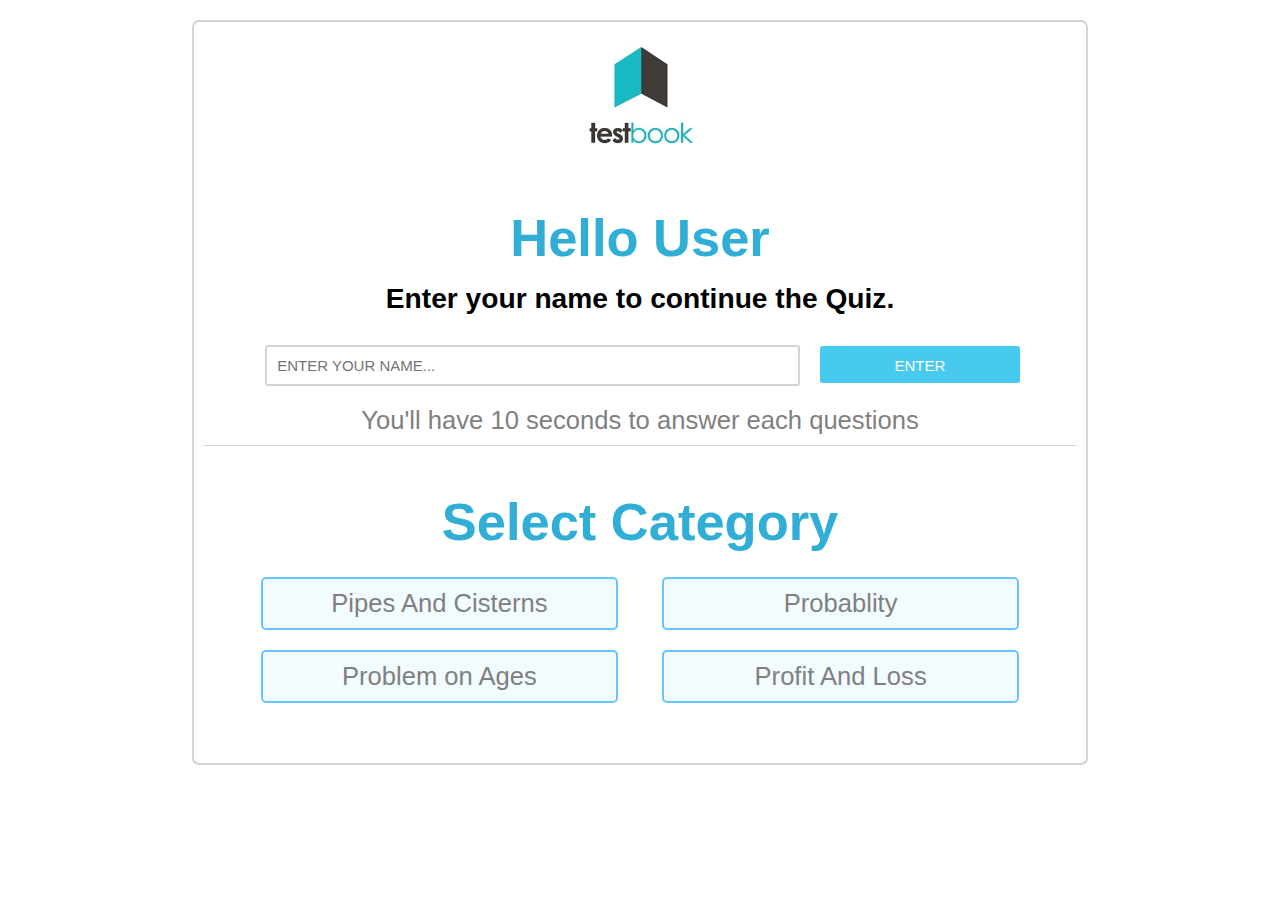
<file: index.html>
<!DOCTYPE html>
<html lang="en">
<head>
    <meta charset="UTF-8">
    <meta http-equiv="X-UA-Compatible" content="IE=edge">
    <meta name="viewport" content="width=device-width, initial-scale=1.0">

    <!-- Page title  -->
    <title>QuizSite</title>

    <!--Favicon Logo Image-->
    <link rel="icon" href="favicon.jpg" type="jpg/img">
    
    <link rel="stylesheet" href="style.css" type="text/css">
    
    
</head>
<body>
  <!-- Main Homepage div section -->
        <div class="homepage">
            <!--QuizApp_Logo -->
            <div class="logo_icon">
                <img src="testbook_logo.jpg" alt="Testbook">
            </div>

            <!-- Hello User and welcome username appears here -->
            <div class="major_title" id="displayName">Hello User</div>

            <!-- Guiding instructions appear here for user -->
            <p class="imp_details">
                <span>Enter your name to continue the Quiz.</span>
            </p>

            <!-- User Name Input form -->            
            <form class="welcome_form" id="username" name="welcome_form" onsubmit="submitForm(event)">
                <input id="name_text" name="name" type="text" placeholder="ENTER YOUR NAME..." required>
                <button type="submit" id="enter_btn" name="ENTER" onclick="showUserName()">ENTER</button>
            </form>

            <!-- Important notice appear here for user -->
            <p id="notice">You'll have 10 seconds to answer each questions</p>

            <!-- Quiz Category Selection section -->
            <p class="major_title">Select Category</p>

            <div class="option_field">
            <div class="option_area">
                <button class="options" type="button" id="options" onclick = "window.location.href='PipesCisterns.html';">Pipes And Cisterns</button>
                <button class="options" type="button" id="options" onclick = "window.location.href='Probability.html';">Probablity</button>            
                <button class="options" type="button" id="options" onclick = "window.location.href='AgeProb.html';">Problem on Ages</button>
                <button class="options" type="button" id="options" onclick = "window.location.href='ProfitLoss.html';">Profit And Loss</button>
            </div>
            
            </div>     
            
        </div>     
    
    <!--  javascript file attached here -->
    <script src="script.js"></script>  
    
</body>
</html>
</file>
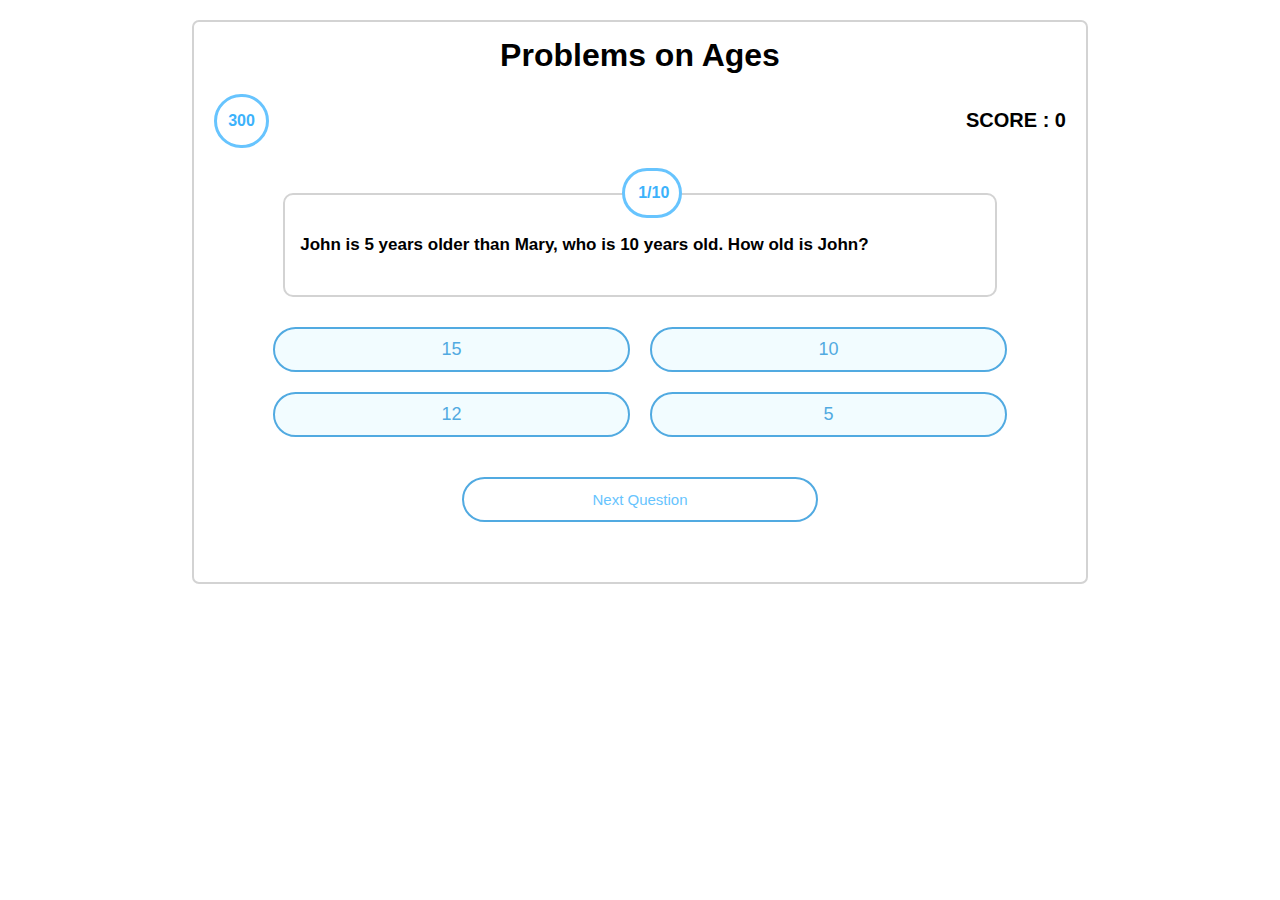
<file: AgeProb.html>
<!DOCTYPE html>
<html lang="en">
<head>
    <meta charset="UTF-8">
    <meta http-equiv="X-UA-Compatible" content="IE=edge">
    <meta name="viewport" content="width=device-width, initial-scale=1.0">

    <!-- Page title  -->
    <title>Problems on Ages</title>

    <!--Favicon Logo Image-->
    <link rel="icon" href="favicon.jpg" type="jpg/img">

    <!--StyleSheet-->
    <link rel="stylesheet" href="questionstyle.css" type="text/css">
</head>




<body>
<!-- Main Homepage div section -------------------------->
    <div class="homepage">

    <!-- Question Category_Title -->
    <h1 id="category_name">Problems on Ages</h1> 

    <!-- Timer and Score appeared here -->
    <div class="time_score">
        <div class="timer"><span id="timer">300</span></div>
        <div class="score"><span id="score">SCORE : 0</span></div>        
    </div>

    <!-- Question and Option Section  ------------------->
    <div class="Qn_Section>                                                                                                                                                                                                                                                                                                                                                                                                                                                                                                                                                                                                                                                                                                                                                                                                                                                                                               " id="item">
        
      <!-- Question Number -->
        <div class="question_number"  name="question_number">
          <p id="question_number"></p>
        </div>

        <!-- Question field-->
        <p id="question" name="question">Question goes here</p>
                   
        <!-- Options field buttons -->
        <div class="option_field">
        <div class="answer-buttons" id="answer-buttons">
            <button class="btn" type="button" id="option1"></button>
            <button class="btn" type="button" id="option2"></button>            
            <button class="btn" type="button" id="option3"></button>
            <button class="btn" type="button" id="option4"></button>                    
        </div>

        <!-- Next Question  -->
        <div class="nextQn">
            <button class="nextBtn" type="button" id="next-btn" onclick="nextQuestion()"></button>
        </div>

        </div>
    </div>
    </div>    


<script>
    
       
    const questions = [
    { 
        
        question : "John is 5 years older than Mary, who is 10 years old. How old is John?",
        answers : [
        { text: "15", correct: true},
        { text: "10",  correct: false},
        { text: "12", correct: false},
        { text: "5", correct: false},
      ]   
      
    },

    {
        question : "If Sally is 12 years old and her brother is twice her age, how old is her brother?",
        answers : [
        { text: "14", correct: false},
        { text: "24", correct: true },
        { text: "26", correct: false},
        { text: "12", correct: false},
      ]  
    },

    {

        question : "If the sum of the ages of a father and his son is 60 years and the father is twice as old as his son, how old is the father?",
        answers : [
        { text: "40", correct: false},
        { text: "30", correct: false},
        { text: "50", correct: true},
        { text: "20", correct: false},
      ]  
    },

    { 
        question : "Emily is 3 times older than her sister Grace. If Emily is 21 years old, how old is Grace?",
        answers : [
        { text: "7", correct: true},
        { text: "14",  correct: false},
        { text: "6", correct: false},
        { text: "18", correct: false},
      ]   
      
    },

    {
        question : "If the sum of the ages of Tom and Jerry is 30 years and Tom is twice as old as Jerry, how old is Jerry?",
        answers : [
        { text: "10", correct: false},
        { text: "15", correct: false },
        { text: "20", correct: false},
        { text: "12", correct: true},
      ]  
    },

    {
        question : "The ratio of the ages of two friends is 3:5. If the older friend is 25 years old, how old is the younger friend?",
        answers : [
        { text: "15", correct: true},
        { text: "10",  correct: false},
        { text: "20", correct: false},
        { text: "18", correct: false},
      ]  
    },

    { 
        question : "The average age of a family of five members is 30 years. If the ages of four of them are 28, 30, 32, and 34 years, what is the age of the fifth member?",
        answers : [
        { text: "26", correct: false},
        { text: "28",  correct: true},
        { text: "30", correct: false},
        { text: "32", correct: false},
      ]   
      
    },

    {
        question : "Sarah is twice as old as her sister Hannah. If Hannah is 10 years old, how old is Sarah?",
        answers : [
        { text: "10", correct: false},
        { text: "20", correct: true },
        { text: "30", correct: false},
        { text: "40", correct: false},
      ]  
    },

    {
        question : "The age of a mother is three times the age of her son. If the son is 12 years old, how old is the mother?",
        answers : [
        { text: "36", correct: true},
        { text: "24", correct: false },
        { text: "48", correct: false},
        { text: "30", correct: false},
      ]  
    },

    {

        question : "The sum of the ages of a grandfather and his grandson is 72 years. If the grandfather is 4 times as old as his grandson, how old is the grandson?",
        answers : [
        { text: "18", correct: false},
        { text: "16", correct: false },
        { text: "12", correct: false},
        { text: "14", correct: true},
      ]  
    }
  
];


</script>  


<script src="script.js"></script>  
</body>
</html>
</file>
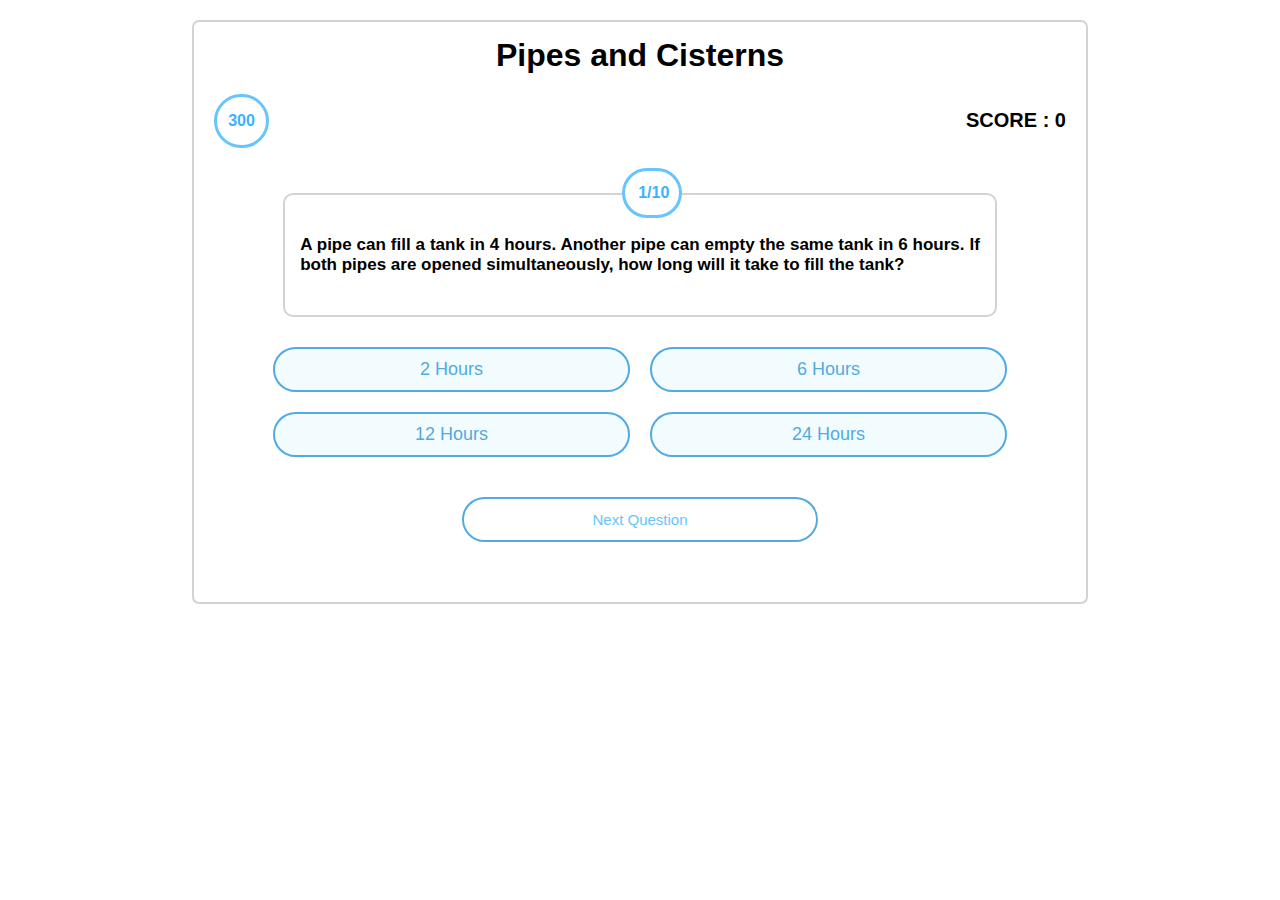
<file: PipesCisterns.html>
<!DOCTYPE html>
<html lang="en">
<head>
    <meta charset="UTF-8">
    <meta http-equiv="X-UA-Compatible" content="IE=edge">
    <meta name="viewport" content="width=device-width, initial-scale=1.0">

    <!-- Page title  -->
    <title>Pipes and Cisterns Problems</title>

    <!--Favicon Logo Image-->
    <link rel="icon" href="favicon.jpg" type="jpg/img">

    <!--StyleSheet-->
    <link rel="stylesheet" href="questionstyle.css" type="text/css">
</head>


<body>
  <!-- Main Homepage div section -------------------------->
    <div class="homepage">

        <!-- Question Category_Title -->
        <h1 id="category_name">Pipes and Cisterns</h1> 
    
        <!-- Timer and Score appeared here -->
        <div class="time_score">
            <div class="timer"><span id="timer">300</span></div>
            <div class="score"><span id="score">SCORE : 0</span></div>
        </div>   
        
        <!-- Question and Option Section  ------------------->
        <div class="Qn_Section>                                                                                                                                                                                                                                                                                                                                                                                                                                                                                                                                                                                                                                                                                                                                                                                                                                                                                               " id="item">
                
            <!-- Question Number -->
            <div class="question_number"  name="question_number">
              <p id="question_number"></p>
            </div>
    
            <!-- Question field-->
            <p id="question" name="question">Question goes here</p>
                       
    
            <!-- Options field buttons -->
            <div class="option_field">
            <div class="answer-buttons" id="answer-buttons">
                <button class="btn" type="button" id="option1"></button>
                <button class="btn" type="button" id="option2"></button>            
                <button class="btn" type="button" id="option3"></button>
                <button class="btn" type="button" id="option4"></button>                    
            </div>

            <!-- Next Question  -->
            <div class="nextQn">
                <button class="nextBtn" type="button" id="next-btn" onclick="nextQuestion()"></button>
            </div>
    
            </div>
        </div>
        </div>    
    
    
    <script>
        
           
        const questions = [
        { 
            
            question : "A pipe can fill a tank in 4 hours. Another pipe can empty the same tank in 6 hours. If both pipes are opened simultaneously, how long will it take to fill the tank?",
            answers : [
            { text: "2 Hours", correct: false},
            { text: "6 Hours",  correct: false},
            { text: "12 Hours", correct: true},
            { text: "24 Hours", correct: false},
          ]   
          
        },
    
        {
            question : "Two pipes can fill a tank in 5 hours and 6 hours respectively. If both pipes are opened simultaneously, how long will it take to fill the tank?",
            answers : [
            { text: "2.5 Hours", correct: false},
            { text: "3 Hours",  correct: true},
            { text: "4 Hours", correct: false},
            { text: "5 Hours", correct: false},
          ]  
        },
    
        {
    
            question : "A tap can fill a tank in 12 hours. A leak in the tank can empty the same tank in 18 hours. If both tap and leak are opened simultaneously, how long will it take to fill the tank?",
            answers : [
            { text: "36 Hours", correct: true},
            { text: "24 Hours",  correct: false},
            { text: "18 Hours", correct: false},
            { text: "16 Hours", correct: false},
          ]  
        },
    
        { 
            question : "A pipe can fill a tank in 8 hours. Another pipe can fill the same tank in 12 hours. If both pipes are opened simultaneously and after 2 hours, the first pipe is closed, how long will it take to fill the tank?",
            answers : [
            { text: "5 Hours", correct: false},
            { text: "6 Hours",  correct: true},
            { text: "5.5 Hours", correct: false},
            { text: "6.5 Hours", correct: false},
          ]   
          
        },
    
        {
            question : "A pipe can fill a tank in 10 hours. A leak in the tank can empty the same tank in 20 hours. If both pipe and leak are opened simultaneously, how long will it take to fill the tank?",
            answers : [
            { text: "20 Hours", correct: false},
            { text: "25 Hours",  correct: false},
            { text: "33 Hours", correct: true},
            { text: "50 Hours", correct: false},
          ]  
        },
    
        {
            question : "A tank can be filled by two taps A and B in 5 hours and 7 hours respectively. A third tap C can empty the same tank in 10 hours. If all three taps are opened simultaneously, how long will it take to fill the tank?",
            answers : [
            { text: "10 Hours", correct: false},
            { text: "15 Hours",  correct: true},
            { text: "20 Hours", correct: false},
            { text: "25 Hours", correct: false},
          ]  
        },
    
        { 
            question : "A tank can be filled by two pipes A and B in 6 hours and 9 hours respectively. If both pipes are opened simultaneously, how long will it take to fill half of the tank?",
            answers : [
            { text: "3 Hours", correct: false},
            { text: "3.5 Hours",  correct: false},
            { text: "4 Hours", correct: true},
            { text: "4.5 Hours", correct: false},
          ]   
          
        },
    
        {
            question : "A pipe can fill a tank in 8 hours. Due to a leak, it takes 12 hours to fill the same tank. How long will the leak take to empty the full tank?",
            answers : [
            { text: "24 Hours", correct: false},
            { text: "36 Hours",  correct: true},
            { text: "48 Hours", correct: false},
            { text: "60 Hours", correct: false},
          ]  
        },
    
        {
            question : "A tap can fill a tank in 8 hours. Another tap can fill the same tank in 12 hours. A third tap can empty the tank in 24 hours. If all three taps are opened simultaneously, how long will it take to fill the tank?",
            answers : [
            { text: "2 Hours", correct: false},
            { text: "16 Hours",  correct: true},
            { text: "12 Hours", correct: false},
            { text: "24 Hours", correct: false},
          ]  
        },
    
        {
    
            question : "A tank can be filled by a pipe A in 8 hours. Due to a leak, it takes 10 hours to fill the same tank. How long will it take for the leak to empty the tank completely?",
            answers : [
            { text: "24 Hours", correct: false},
            { text: "40 Hours",  correct: false},
            { text: "48 Hours", correct: true},
            { text: "64 Hours", correct: false},
          ]  
        }
      
    ];
    
    
    </script>  
    
    
    <script src="script.js"></script>  
    </body>
</html>
</file>
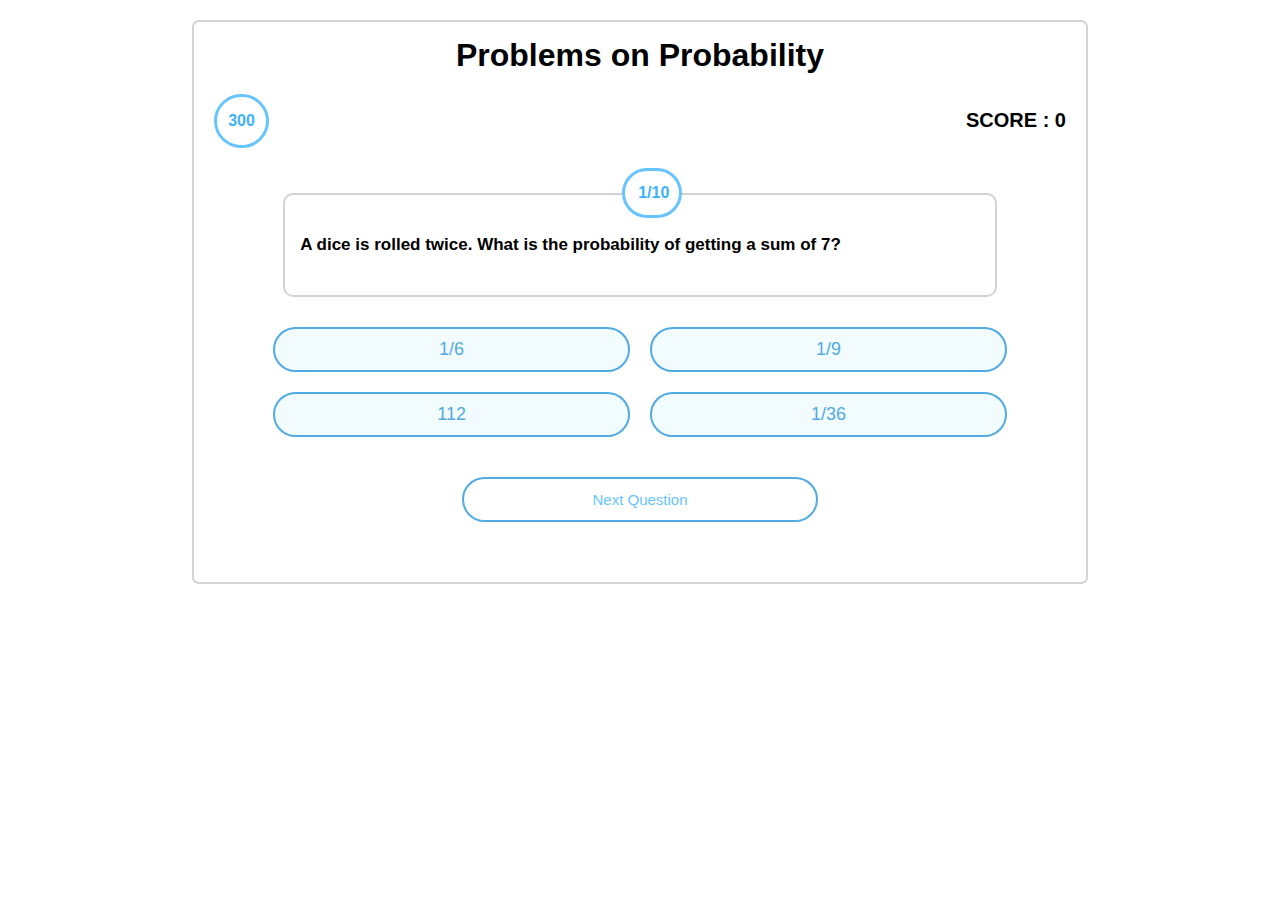
<file: Probability.html>
<!DOCTYPE html>
<html lang="en">
<head>
    <meta charset="UTF-8">
    <meta http-equiv="X-UA-Compatible" content="IE=edge">
    <meta name="viewport" content="width=device-width, initial-scale=1.0">

    <!-- Page title  -->
    <title>Problems on Probability</title>

    <!--Favicon Logo Image-->
    <link rel="icon" href="favicon.jpg" type="jpg/img">

    <!--StyleSheet-->
    <link rel="stylesheet" href="questionstyle.css" type="text/css">
</head>




<body>
  <!-- Main Homepage div section -------------------------->
    <div class="homepage">

    <!-- Question Category_Title -->
    <h1 id="category_name">Problems on Probability</h1> 

    <!-- Timer and Score appeared here -->
    <div class="time_score">
        <div class="timer"><span id="timer">300</span></div>
        <div class="score"><span id="score">SCORE : 0</span></div>
        
    </div>

    <!-- Question and Option Section  ------------------->
    <div class="Qn_Section>                                                                                                                                                                                                                                                                                                                                                                                                                                                                                                                                                                                                                                                                                                                                                                                                                                                                                               " id="item">
        
      <!-- Question Number -->
        <div class="question_number"  name="question_number">
          <p id="question_number"></p>
        </div>

        <!-- Question field-->
        <p id="question" name="question">Question goes here</p>
                   

        <!-- Options field buttons -->
        <div class="option_field">
        <div class="answer-buttons" id="answer-buttons">
            <button class="btn" type="button" id="option1"></button>
            <button class="btn" type="button" id="option2"></button>            
            <button class="btn" type="button" id="option3"></button>
            <button class="btn" type="button" id="option4"></button>                    
        </div>

        <!-- Next Question  -->
        <div class="nextQn">
            <button class="nextBtn" type="button" id="next-btn" onclick="nextQuestion()"></button>
        </div>

        </div>
    </div>
    </div>





    


<script>
    
       
    const questions = [
    { 
        
        question : "A dice is rolled twice. What is the probability of getting a sum of 7?",
        answers : [
        { text: "1/6", correct: false},
        { text: "1/9",  correct: false},
        { text: "112", correct: false},
        { text: "1/36", correct: true},
      ]   
      
    },

    {
        question : "A bag contains 5 red balls and 3 green balls. If two balls are drawn randomly, what is the probability that both are red?",
        answers : [
        { text: "1/8", correct: false},
        { text: "5/12", correct: true },
        { text: "5/8", correct: false},
        { text: "7/12", correct: false},
      ]  
    },

    {

        question : "A card is drawn from a deck of 52 cards. What is the probability of getting a face card (jack, queen, or king)?",
        answers : [
        { text: "1/4", correct: false},
        { text: "3/13", correct: false},
        { text: "1/13", correct: false},
        { text: "4/13", correct: true},
      ]  
    },

    { 
        question : "Two dice are rolled. What is the probability of getting a sum of 5 or 7?",
        answers : [
        { text: "1/4", correct: false},
        { text: "1/6",  correct: true},
        { text: "1/9", correct: false},
        { text: "1/12", correct: false},
      ]   
      
    },

    {
        question : "A coin is tossed 3 times. What is the probability of getting exactly 2 heads?",
        answers : [
        { text: "1/8", correct: false},
        { text: "3/8", correct: true },
        { text: "1/4", correct: false},
        { text: "3/4", correct: false},
      ]  
    },

    {
        question : "A jar contains 10 red marbles and 6 blue marbles. Two marbles are drawn randomly without replacement. What is the probability that both are blue?",
        answers : [
        { text: "3/34", correct: true},
        { text: "5/16",  correct: false},
        { text: "3/20", correct: false},
        { text: "1/10", correct: false},
      ]  
    },

    { 
        question : "A bag contains 4 red balls, 5 blue balls and 3 green balls. If one ball is drawn at random, what is the probability of getting a blue or green ball?",
        answers : [
        { text: "4/12", correct: false},
        { text: "5/12",  correct: false},
        { text: "8/12", correct: true},
        { text: "10/12", correct: false},
      ]   
      
    },

    {
        question : "A box contains 8 red balls and 6 green balls. If 2 balls are drawn at random, what is the probability of getting 1 red ball and 1 green ball?",
        answers : [
        { text: "5/28", correct: false},
        { text: "7/24", correct: true },
        { text: "7/12", correct: false},
        { text: "3/7", correct: false},
      ]  
    },

    {
        question : "A bag contains 3 red balls, 2 blue balls and 1 green ball. If two balls are drawn at random without replacement, what is the probability that both are red?",
        answers : [
        { text: "1/6", correct: false},
        { text: "1/4", correct: true },
        { text: "1/3", correct: false},
        { text: "1/2", correct: false},
      ]  
    },

    {

        question : "A class consists of 20 boys and 30 girls. If a student is selected at random, what is the probability of selecting a girl?",
        answers : [
        { text: "1/2", correct: false},
        { text: "2/3", correct: false },
        { text: "3/5", correct: true},
        { text: "5/8", correct: false},
      ]  
    }
  
];


</script>  


<script src="script.js"></script>  
</body>
</html>
</file>
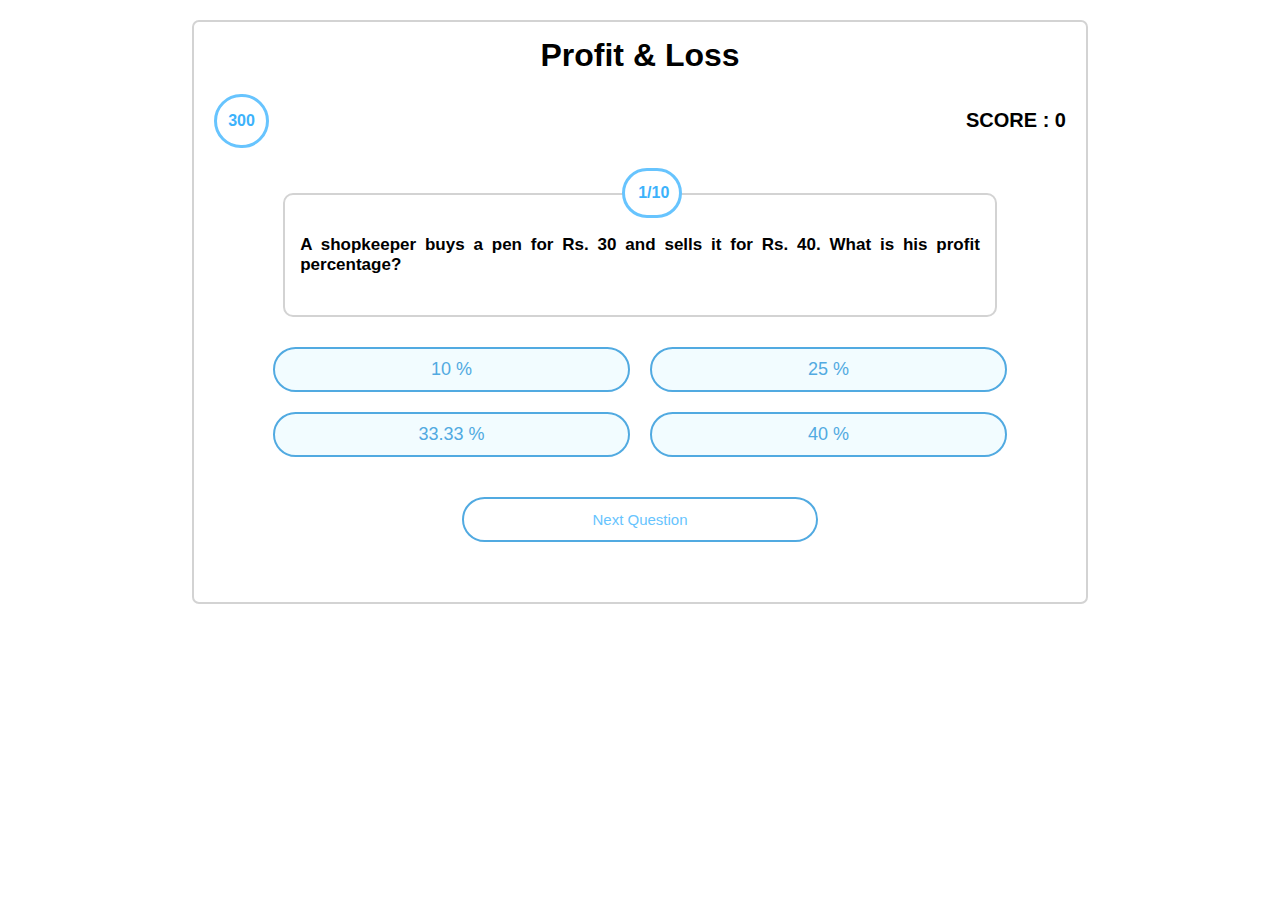
<file: ProfitLoss.html>
<!DOCTYPE html>
<html lang="en">
<head>
    <meta charset="UTF-8">
    <meta http-equiv="X-UA-Compatible" content="IE=edge">
    <meta name="viewport" content="width=device-width, initial-scale=1.0">

    <!-- Page title  -->
    <title>Problems on Profit & Loss</title>

    <!--Favicon Logo Image-->
    <link rel="icon" href="favicon.jpg" type="jpg/img">

    <!--StyleSheet-->
    <link rel="stylesheet" href="questionstyle.css" type="text/css">
</head>




<body>
<!-- Main Homepage div section -------------------------->
    <div class="homepage">

    <!-- Question Category_Title -->
    <h1 id="category_name">Profit & Loss</h1> 

    <!-- Timer and Score appeared here -->
    <div class="time_score">
        <div class="timer"><span id="timer">300</span></div>
        <div class="score"><span id="score">SCORE : 0</span></div>
        
    </div>

    <!-- Question and Option Section  ------------------->
    <div class="Qn_Section>                                                                                                                                                                                                                                                                                                                                                                                                                                                                                                                                                                                                                                                                                                                                                                                                                                                                                               " id="item">
        
      <!-- Question Number -->
        <div class="question_number"  name="question_number">
          <p id="question_number"></p>
        </div>

        <!-- Question field-->
        <p id="question" name="question">Question goes here</p>
                   
        <!-- Options field buttons -->
        <div class="option_field">
        <div class="answer-buttons" id="answer-buttons">
            <button class="btn" type="button" id="option1"></button>
            <button class="btn" type="button" id="option2"></button>            
            <button class="btn" type="button" id="option3"></button>
            <button class="btn" type="button" id="option4"></button>                    
        </div>

        <!-- Next Question  -->
        <div class="nextQn">
            <button class="nextBtn" type="button" id="next-btn" onclick="nextQuestion()"></button>
        </div>

        </div>
    </div>
    </div>





    


<script>
    
       
    const questions = [
    { 
        
        question : "A shopkeeper buys a pen for Rs. 30 and sells it for Rs. 40. What is his profit percentage?",
        answers : [
        { text: "10 %", correct: false},
        { text: "25 %",  correct: false},
        { text: "33.33 %", correct: true},
        { text: "40 %", correct: false},
      ]   
      
    },

    {
        question : "A trader bought a car for Rs. 5 lakhs and sold it for Rs. 6 lakhs. What is his profit percentage?",
        answers : [
        { text: "10 %", correct: false},
        { text: "15 %",  correct: false},
        { text: "20 %", correct: true},
        { text: "25 %", correct: false},
      ]  
    },

    {

        question : "A person sells a laptop for Rs. 40,000, which was bought for Rs. 50,000. What is his loss percentage?",
        answers : [
        { text: "10 %", correct: false},
        { text: "15 %",  correct: false},
        { text: "20 %", correct: true},
        { text: "25 %", correct: false},
      ]  
    },

    { 
        question : "A shopkeeper bought a mobile phone for Rs. 8,000 and sold it for Rs. 10,000. What is his profit percentage?",
        answers : [
        { text: "10 %", correct: false},
        { text: "20 %",  correct: true},
        { text: "25 %", correct: false},
        { text: "30 %", correct: false},
      ]   
      
    },

    {
        question : "A person sold a watch for Rs. 1,200 at a loss of 20%. What is the cost price of the watch?",
        answers : [
        { text: "Rs. 960", correct: false},
        { text: "Rs. 1000", correct: false },
        { text: "Rs. 1200", correct: false},
        { text: "Rs. 1500", correct: true},
      ]  
    },

    {
        question : "A trader sold a bike for Rs. 70,000 and gained 16 2/3%. What is the cost price of the bike?",
        answers : [
        { text: "Rs. 58,000", correct: false},
        { text: "Rs. 60,000",  correct: true},
        { text: "Rs. 62,000", correct: false},
        { text: "Rs. 64,000", correct: false},
      ]  
    },

    { 
        question : "A shopkeeper sold a TV for Rs. 25,000 and gained 20%. What is the cost price of the TV?",
        answers : [
        { text: "Rs. 20,000", correct: false},
        { text: "Rs. 21,000",  correct: false},
        { text: "Rs. 22,000", correct: true},
        { text: "Rs. 23,000", correct: false},
      ]  
    
    },

    {
        question : "A person sold a camera for Rs. 10,000 at a loss of 20%. What is the cost price of the camera?",
        answers : [
        { text: "Rs. 8,000", correct: false},
        { text: "Rs. 9,000", correct: false },
        { text: "Rs. 10,000", correct: false},
        { text: "Rs. 12,500", correct: true},
      ]  
    },

    {
        question : "A shopkeeper marked the price of a book 25% above the cost price. If he gives a discount of 10%, what is his profit percentage?",
        answers : [
        { text: "15 %", correct: false},
        { text: "12.5%", correct: true },
        { text: "11.11%", correct: false},
        { text: "10 %", correct: false},
      ]  
    },

    {

        question : "A trader bought a refrigerator for Rs. 30,000 and sold it for Rs. 25,000. What is his loss percentage?",
        answers : [
        { text: "10 %", correct: false},
        { text: "12.5 %", correct: false },
        { text: "16.67 %", correct: true},
        { text: "20 %", correct: false},
      ]  
    }
  
];


</script>  


<script src="script.js"></script>  
</body>
</html>
</file>
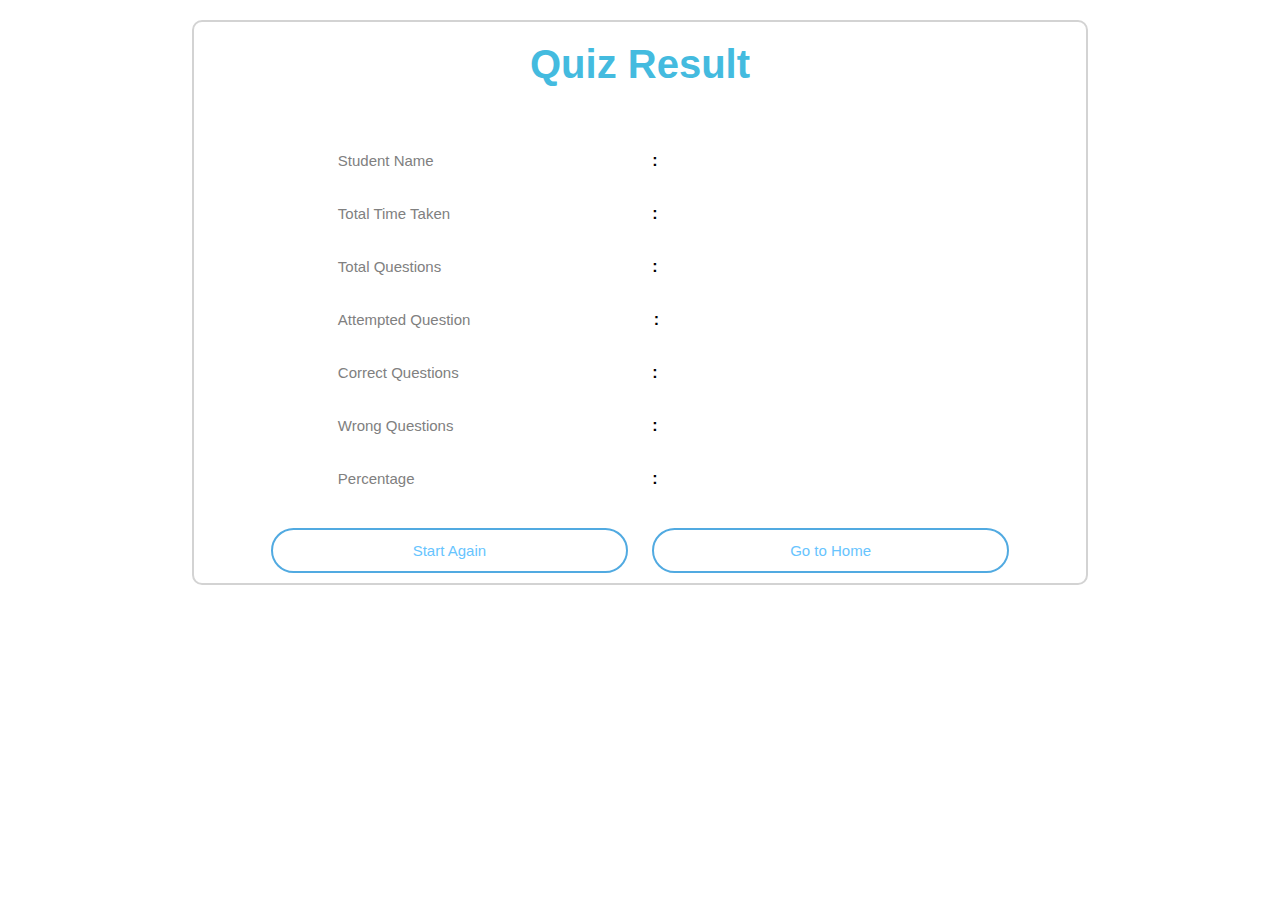
<file: result.html>
<!DOCTYPE html>
<html lang="en">
<head>
    <meta charset="UTF-8">
    <meta http-equiv="X-UA-Compatible" content="IE=edge">
    <meta name="viewport" content="width=device-width, initial-scale=1.0">
    
    <!-- Page title  -->
    <title>Result Page</title>

    
    <!--Favicon Logo Image-->
    <link rel="icon" href="favicon.jpg" type="jpg/img">

    <!--StyleSheet-->
    <link rel="stylesheet" href="questionstyle.css" type="text/css">
</head>


<body>
    <!-- RESULT PAGE STRUCTURE ----------------->    
    <div class="result_page">

        <!-- Quiz Heading -->
        <h1 id="result_title">Quiz Result</h1>
        
        <!-- User Name and Various Result Parameters appear here-->
        <div class="result_content">

          <!-- Candidate Name -->
          <div class="parameter_result">
            <div class="gray_highlights">Student Name</div>
            <div class="separator">:</div>
            <div class="bold_highlights"><p id="candidate_name"></p></div>
          </div>

          <!-- Total taken time by candidate in seconds-->
          <div class="parameter_result">
            <div class="gray_highlights">Total Time Taken </div>
            <div class="separator">:</div>
            <div class="bold_highlights"><p id="time_taken"></p></div>
          </div>


          <!-- No. of total Questions -->
          <div class="parameter_result">
            <div class="gray_highlights">Total Questions</div>
            <div class="separator">:</div>
            <div id="totalQuestion" class="bold_highlights"></div>
          </div>

          <!-- No. of total Attempted Questions -->
          <div class="parameter_result">
            <div class="gray_highlights">Attempted Question</div>
            <div class="separator">:</div>
            <div id="attemptQuestion" class="bold_highlights">0</div>
          </div>

          <!-- No. of Correct answered Questions -->
          <div class="parameter_result">
            <div class="gray_highlights">Correct Questions </div>
            <div class="separator">:</div>
            <div class="bold_highlights"><p id="correctQuestion">0</p></div>
          </div>

          <!-- No. of Wrong answered Questions -->
          <div class="parameter_result">
            <div class="gray_highlights" id="wrong">Wrong Questions </div>
            <div class="separator">:</div>
            <div class="bold_highlights"><p id="wrongQuestion">0</p></div>
          </div>

          <!-- Marks in Percentage (%) -->
          <div class="parameter_result">
            <div class="gray_highlights">Percentage </div>
            <div class="separator">:</div>
            <div id="score" class="bold_highlights">0.00%</div>
          </div>



        </div>


        <!-- Restart Quiz or Go to Home Section option appear here  -->
        <div class="Restart_quiz">
            <button type="button" id="start_again" onclick= "location.href='AgeProb.html'; removeData()">Start Again</button>

            <button type="button" id="go_HomePage" onclick = "window.location.href='index.html'; clearData()">Go to Home</button>
        </div>
        
        </div>

    


    <script>
      
      let currentQuestionIndex = 0;
      
      let name = sessionStorage.getItem("name");
      let score = sessionStorage.getItem("score");
      let time = sessionStorage.getItem("timer");
      let timetaken = sessionStorage.getItem("timetaken");
      let correctAnswer = sessionStorage.getItem("correctAns");
      let wrongAnswer = sessionStorage.getItem("wrongAns");
      let attemptQuestion = sessionStorage.getItem("attemptQn");
      let totalQuestionLength = sessionStorage.getItem("questionNumber");

            
      
      document.getElementById("candidate_name").innerHTML = name;
      document.getElementById("score").innerHTML = score;
      document.getElementById("time_taken").innerHTML = timetaken ;
      document.getElementById("correctQuestion").innerHTML = correctAnswer;
      document.getElementById("wrongQuestion").innerHTML = wrongAnswer;
      document.getElementById("attemptQuestion").innerHTML = attemptQuestion;
      document.getElementById("totalQuestion").innerHTML = totalQuestionLength; 
      
      function removeData() {
        sessionStorage.removeItem("score");
        sessionStorage.removeItem("attemptQn");
        sessionStorage.removeItem("correctAns");
        sessionStorage.removeItem("wrongAns");
        sessionStorage.removeItem("timetaken");
      };

      function clearData() {
      sessionStorage.clear();
      };
      
      
    </script>
    <script src="script.js"></script>      
</body>
</html>
</file>
<file: style.css>
*{
    margin: 0px;
    padding: 0px;
    box-sizing: border-box;
    font-family: Arial, Helvetica, sans-serif;
}
.homepage{
    font-family: Poppins, sans-serif;
    margin-top: 20px;
    margin-bottom: 20px;
    text-align: center;
    padding-bottom: 50px;
    border: 2px solid lightgrey;    
    border-radius: 7px;
    width: 70%;
    min-width: 280px;
    margin-left: 15%;
    margin-right: 15%;        
}

/* media queries for quiz screen------- */
@media screen and (max-width: 480px) {
    .homepage{
        width: 100%;
        margin: 0px;
    }
    .button{
        font-size: 18px;
    }    
}
.logo_icon img{
    margin-top: 20px;
    width: 13%;
    height: 13%;
}
.major_title{
    font-size: 4.1vw;
    font-weight: bold;
    font-family: Arial, Helvetica, sans-serif;
    color: #30aed5;
    margin-top: 5vh;
    margin-bottom: 15px;
}
.imp_details{
    font-size: 2.2vw;
    font-weight: bold;
    margin-bottom: 20px;
}
#name_text{
    font-size: 15px;
    padding: 10px;
    border: 2px solid lightgray;
    border-radius: 3px;
    width: 60%;
    min-width: 250px;
    margin: 10px;
}
#enter_btn{    
    font-size: 15px;
    padding: 11px 0px 9px 0px;
    margin: 5px;
    background-color: #48c9f0;
    border: none;
    border-radius: 3px;
    color: white;
    width: 20%;
    min-width: 200px;
}
#enter_btn:hover{
    background-color: rgb(101, 100, 100);
    color: white;       
}
#notice{
    font-size: 2vw;
    color: gray;
    margin: 10px;
    padding-bottom : 10px;
    border-bottom: 1px solid lightgray;
}
.options_field{
    display: grid;
}
#options{
    text-align: center;
    font-size: 2vw;
    padding: 10px 2px;
    color: gray;
    margin: 10px;
    margin-right: 20px;
    margin-left: 20px;
    border: 2px solid rgb(103, 196, 254);
    border-radius: 5px;
    width: 40%;
    min-width: 200px;
    min-height: 5vh;   
}

.options{
    color: gray;
    background-color: rgba(237, 251, 255, 0.709);
}
#options:hover{
    cursor: pointer;
    color: white;
    background-color: #65d8fb;
}
</file>
<file: questionstyle.css>
*{
    margin: 0px;
    padding: 0px;
    box-sizing: border-box;
    font-family: Poppins, sans-serif;
}
.homepage{
    margin-top: 20px;
    text-align: center;
    padding-bottom: 50px;
    border: 2px solid lightgrey;    
    border-radius: 7px;
    width: 70%;
    min-width: 280px;
    margin-left: 15%;
    margin-right: 15%;        
}
@media screen and (max-width: 480px) {
    .homepage{
        width: 100%;
        margin: 0px;
    }
}
#category_name{
    margin-top: 15px;    
}
.time_score{
    display: flex;
    justify-content: space-between;
    margin: 20px;
}
.timer{
    border: 3px solid rgb(103, 196, 254);
    color: rgb(60, 178, 251);
    font-weight: bold;
    border-radius: 110px;
    width: 55px;
    padding: 15px 10px 15px 10px;
        
}
.score{
    font-size: 20px;
    font-weight: bold;
    margin-top: 15px;
}

#question{
    border: 2px solid lightgray;
    border-radius: 10px;
    font-size: 17px;
    font-weight: bold;
    text-align: justify;
    margin-left: 10%;
    margin-right: 10%;
    margin-bottom: 20px;
    padding: 40px 15px;
    text-align: justify;
}

.options_field{
    display: grid;
}
.btn{
    text-align: center;
    font-size: 18px;
    border-radius: 35px;
    padding: 10px 2px;
    color: rgb(103, 196, 254);
    margin: 10px;
    border: 2px solid rgb(81, 170, 225);
    width: 40%;
    min-width: 200px;
    min-height: 5vh;
    color: rgb(81, 170, 225);
    box-shadow: none;
    background-color: rgba(237, 251, 255, 0.709);   
}
.btn:hover:not([disabled]){
    cursor: pointer;
    color: white;
    background-color: #65d8fb;
}
.btn:disabled{
    cursor: no-drop;
}
.nextQn, .Restart_quiz{
    margin-top: 20px;
    text-align: center;
}

#next-btn, #start_again, #go_HomePage {
    text-align: center;
    font-size: 15px;
    border-radius: 35px;
    padding: 10px 2px;
    color: rgb(103, 196, 254);
    margin: 10px;
    border: 2px solid rgb(81, 170, 225);
    width: 40%;
    min-width: 200px;
    min-height: 5vh;
    background-color: white;
}
#next-btn:hover{
    cursor: pointer;
    color: white;
    background-color: #65d8fb;
}
#start_again:hover{
    cursor: pointer;
    color: white;
    background-color: #65d8fb;
}
#go_HomePage:hover{
    cursor: pointer;
    color: white;
    background-color: #65d8fb;
}
.question_number{
    border: 3px solid rgb(103, 196, 254);
    color: rgb(60, 178, 251);
    font-weight: bold;
    width: 4%;
    min-width: 60px;
    padding: 13px;
    border-radius: 40px;
    position: sticky;
    margin-bottom: -25px;
    margin-right: 48%;
    margin-left: 48%;
    background-color: white;
}

.correct{
    background: rgb(81, 170, 225);
    color: #fff;
}
.incorrect{
    background: #fe4d4d;
    color: #fff;
}

/*Result Page Style*/
.result_page{
    /* text-align: center; */
    border: 2px solid lightgray;
    margin-left: 15%;
    margin-right: 15%;
    margin-top: 20px;
    border-radius: 10px;
    min-width: 300px;
}
@media screen and (max-width: 480px) {
    .result_page{
        width: 100%;
        margin: 0px;
    }
}
#result_title{
    text-align: center;
    margin: 20px;
    font-size: 40px;
    color: #44bbdf;
}
.bold_highlights{
    font-weight: 900;
    color: black;
    font-size : 15px;
    display: block;
    min-width: 130px;
    padding-left: 40px;
}
.gray_highlights{
    float: left;
    color: gray;
    font-size: 15px;
    min-width: 130px;
}
.result_content{
    /* text-align: center; */
    margin: 5px;
    padding: 10px;
    margin-left: 15%;
    margin-right: 15%;
}
.parameter_result{   
    display: flex;
    margin-top: 35px;    
    justify-content: space-between;   
}
.separator{
    margin-left: 30px;
    font-weight: bolder;
}
</file>
